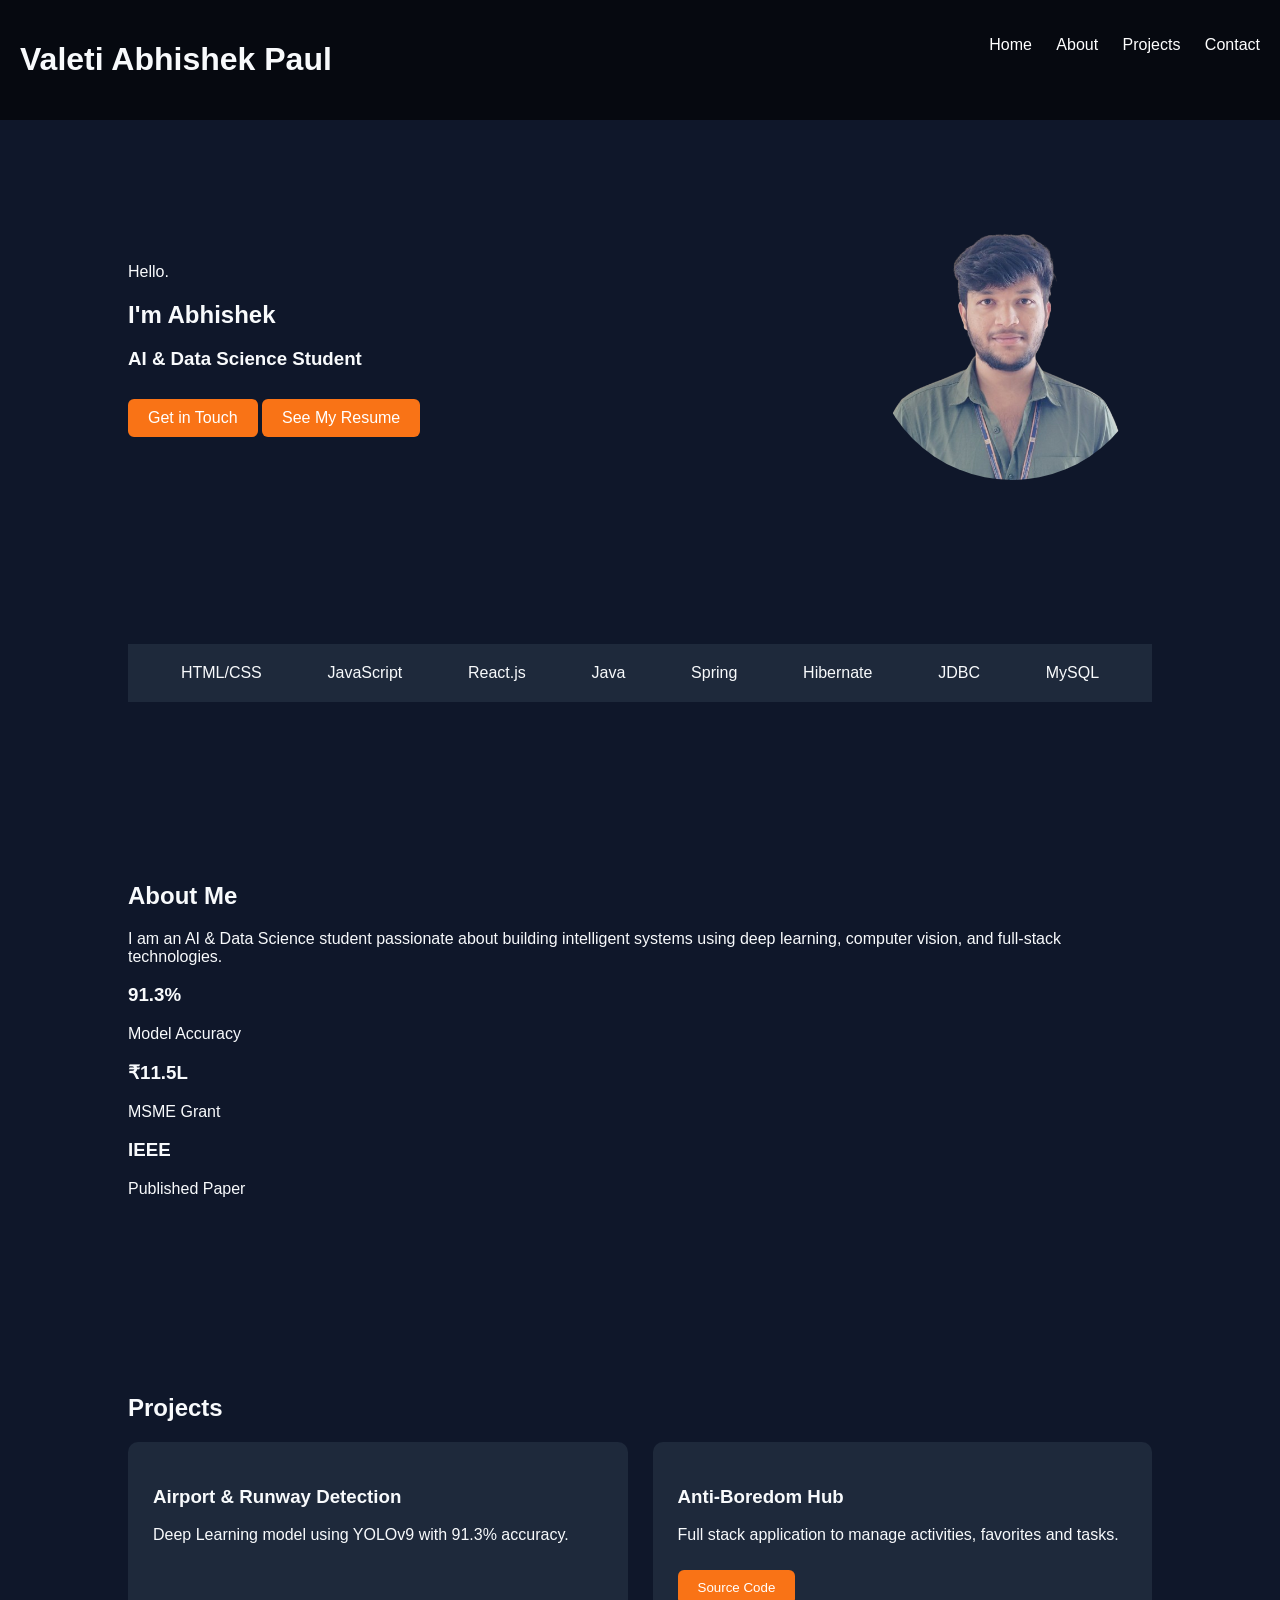
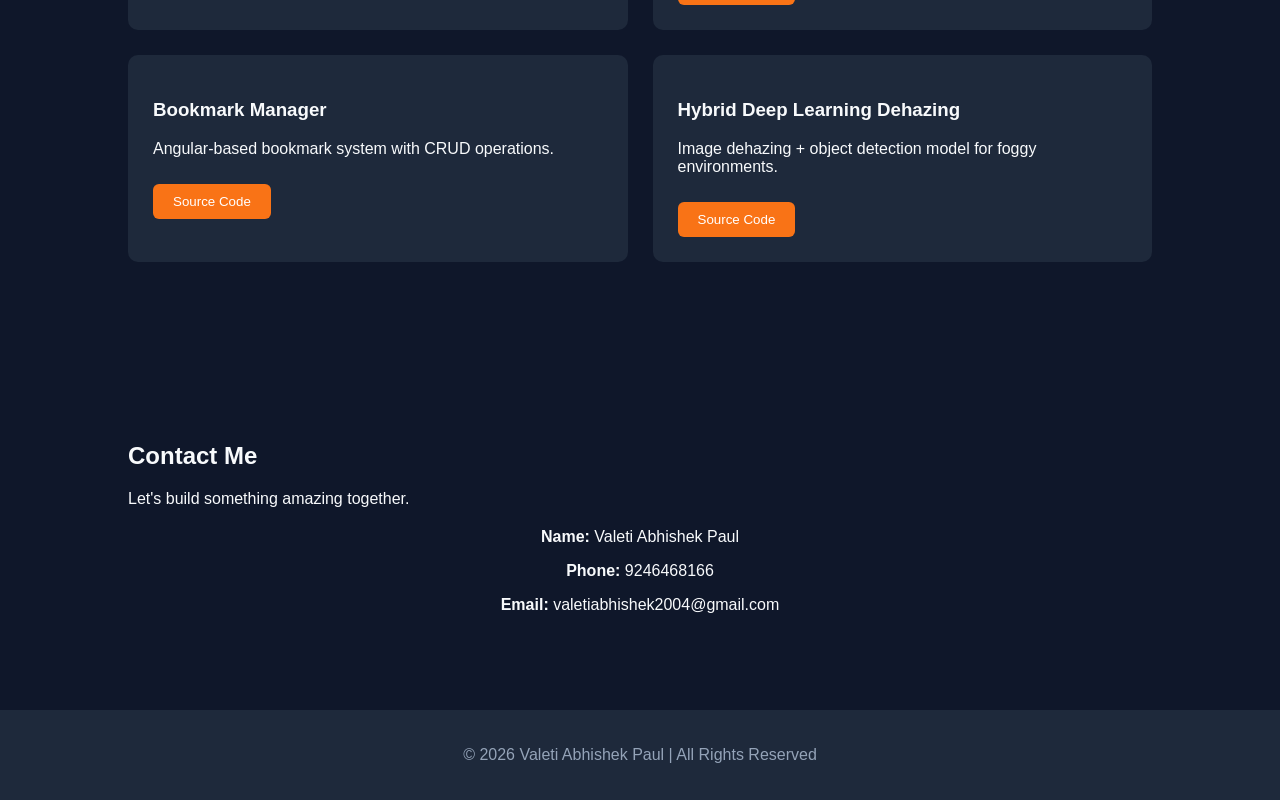
<file: index.html>
<!DOCTYPE html>
<html lang="en">
<head>
    <meta charset="UTF-8">
    <title>Valeti Abhishek Paul</title>
    <meta name="viewport" content="width=device-width, initial-scale=1.0">

    <link rel="stylesheet" href="./Style.css">
</head>

<body>

<header id="header">
    <div class="container">
        <h1 class="logo">Valeti Abhishek Paul</h1>
        <nav>
            <ul>
                <li><a href="#Hero">Home</a></li>
                <li><a href="#About">About</a></li>
                <li><a href="#Projects">Projects</a></li>
                <li><a href="#Contact">Contact</a></li>
            </ul>
        </nav>
    </div>
</header>

<section id="Hero">
    <div class="hero-left">
        <p class="intro">Hello.</p>
        <h2>I'm Abhishek</h2>
        <h3>AI & Data Science Student</h3>

        <div class="hero-buttons">
            <a class="cta-btn" href="#Contact">Get in Touch</a>
            <a class="cta-btn" target="_blank"
               href="https://drive.google.com/file/d/1mknX6mJrse-gfV-G3Hh72gG_BUP07br_/view?usp=sharing">
               See My Resume
            </a>
        </div>
    </div>

    <div class="hero-right">
        <img src="Abhishek-removebg-preview.png" alt="Profile Image">
    </div>
</section>

<section id="Skills">
    <div class="skills-list">
        <span>HTML/CSS</span>
        <span>JavaScript</span>
        <span>React.js</span>
        <span>Java</span>
        <span>Spring</span>
        <span>Hibernate</span>
        <span>JDBC</span>
        <span>MySQL</span>
    </div>
</section>

<section id="About">
    <div class="about-left">
        <h2>About Me</h2>
        <p>
            I am an AI & Data Science student passionate about building intelligent
            systems using deep learning, computer vision, and full-stack technologies.
        </p>
    </div>

    <div class="about-right">
        <div class="about-stats">
            <div>
                <h3>91.3%</h3>
                <p>Model Accuracy</p>
            </div>
            <div>
                <h3>₹11.5L</h3>
                <p>MSME Grant</p>
            </div>
            <div>
                <h3>IEEE</h3>
                <p>Published Paper</p>
            </div>
        </div>
    </div>
</section>

<section id="Projects">
    <h2>Projects</h2>

    <div class="projects-container">

        <div class="project-card">
            <h3>Airport & Runway Detection</h3>
            <p>Deep Learning model using YOLOv9 with 91.3% accuracy.</p>
        </div>

        <div class="project-card">
            <h3>Anti-Boredom Hub</h3>
            <p>Full stack application to manage activities, favorites and tasks.</p>
            <button class="cta-btn source-btn"
            onclick="window.open('https://github.com/Abhishek200418/Anti-Boredom-Hub-')">
            Source Code</button>
        </div>

        <div class="project-card">
            <h3>Bookmark Manager</h3>
            <p>Angular-based bookmark system with CRUD operations.</p>
            <button class="cta-btn source-btn"
            onclick="window.open('https://github.com/Abhishek200418/BookMark')">
            Source Code</button>
        </div>

        <div class="project-card">
            <h3>Hybrid Deep Learning Dehazing</h3>
            <p>Image dehazing + object detection model for foggy environments.</p>
            <button class="cta-btn source-btn"
            onclick="window.open('https://github.com/Abhishek200418/image-dehazing-object-detection')">
            Source Code</button>
        </div>

    </div>
</section>

<section id="Contact">
    <h2>Contact Me</h2>
    <p>Let's build something amazing together.</p>

    <div class="contact-details">
        <p><strong>Name:</strong> Valeti Abhishek Paul</p>
        <p><strong>Phone:</strong> 9246468166</p>
        <p><strong>Email:</strong> valetiabhishek2004@gmail.com</p>
    </div>
</section>

<script src="index.js"></script>

<footer>
    <p>© 2026 Valeti Abhishek Paul | All Rights Reserved</p>
</footer>

</body>
</html>
</file>
<file: Style.css>
body {
    margin: 0;
    font-family: Arial;
    background: #0F172A;
    color: #F8FAFC;
}

section {
    padding: 80px 10%;
}

#header {
    background: rgba(0,0,0,0.6);
    position: sticky;
    top: 0;
}

.container {
    display: flex;
    justify-content: space-between;
    padding: 20px;
}

nav ul {
    list-style: none;
}

nav ul li {
    display: inline;
    margin-left: 20px;
}

/* 🔥 NAV ANIMATION */
nav ul li a {
    color: white;
    text-decoration: none;
    position: relative;
}

nav ul li a::after {
    content: "";
    position: absolute;
    left: 0;
    bottom: -5px;
    width: 0%;
    height: 2px;
    background: #F97316;
    transition: 0.3s;
}

nav ul li a:hover::after {
    width: 100%;
}

#Hero {
    display: flex;
    justify-content: space-between;
    align-items: center;
}

.hero-right img {
    width: 280px;
    border-radius: 50%;
}

.cta-btn {
    background: #F97316;
    padding: 10px 20px;
    color: white;
    border-radius: 6px;
    text-decoration: none;
    display: inline-block;
    margin-top: 10px;
    border: none;
    cursor: pointer;
}

.skills-list {
    display: flex;
    justify-content: space-around;
    background: #1E293B;
    padding: 20px;
}

.projects-container {
    display: grid;
    grid-template-columns: repeat(2,1fr);
    gap: 25px;
}

.project-card {
    background: #1E293B;
    padding: 25px;
    border-radius: 10px;
    transition: 0.3s;
}

.project-card:hover {
    transform: translateY(-5px);
}

/* CONTACT */
.contact-details {
    text-align: center;
    margin-top: 20px;
}

/* FOOTER FIX */
footer {
    text-align: center;
    padding: 20px;
    background: #1E293B;
    color: #94A3B8;
}

/* MOBILE */
@media(max-width:768px){
    #Hero{
        flex-direction: column;
        text-align: center;
    }

    .projects-container{
        grid-template-columns: 1fr;
    }
}
</file>
